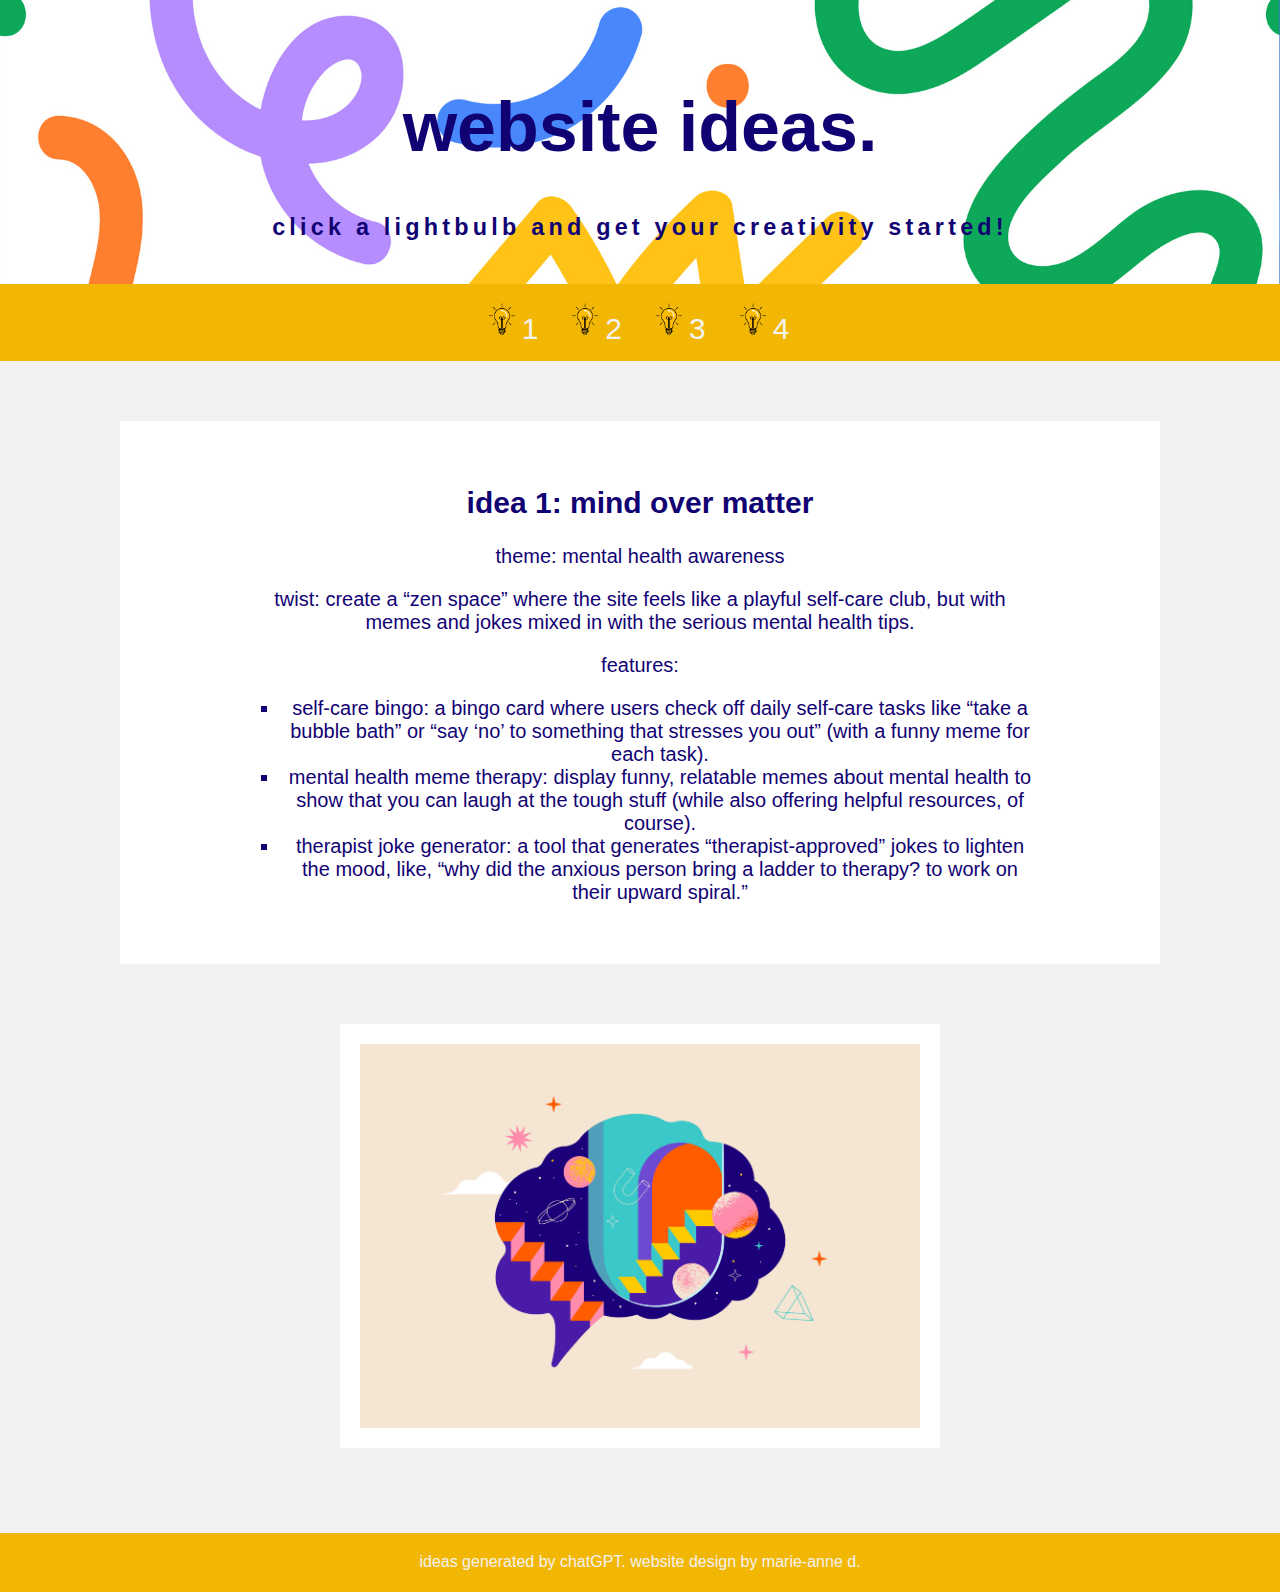
<file: index.html>
<!DOCTYPE html>
<html lang="en">
<head>
    <meta charset="UTF-8">
    <meta name="viewport" content="width=device-width, initial-scale=1.0">
    <title>Website Ideas</title>
    <link rel="stylesheet" href="css/style.css">
</head>
<body class="mentalhealthbody">

<header class="mentalhealth">

    <h1>website ideas</h1> 

    <h3>click a lightbulb and get your creativity started!</h3>

</header>
    

    <nav>
        <a href="index.html" ><img src="images/lightbulb.png" alt="lightbulb icon" class="icon">1</a>
        <a href="idea2.html" ><img src="images/lightbulb.png" alt="lightbulb icon" class="icon">2</a>
        <a href="idea3.html" ><img src="images/lightbulb.png" alt="lightbulb icon" class="icon">3</a>
        <a href="idea4.html" ><img src="images/lightbulb.png" alt="lightbulb icon" class="icon">4</a>
    </nav>

    <article>
        <h2>Idea 1: Mind Over Matter</h2>
        <p>Theme: Mental Health Awareness</p>
        <p>Twist: Create a “Zen Space” where the site feels like a playful self-care club, but with memes and jokes mixed in with the serious mental health tips.</p>
        <p>Features:</p>
        <ul>
            <li>Self-Care Bingo: A bingo card where users check off daily self-care tasks like “Take a bubble bath” or “Say ‘no’ to something that stresses you out” (with a funny meme for each task).
            </li>
            <li>Mental Health Meme Therapy: Display funny, relatable memes about mental health to show that you can laugh at the tough stuff (while also offering helpful resources, of course).
            </li>
            <li>Therapist Joke Generator: A tool that generates “Therapist-Approved” jokes to lighten the mood, like, “Why did the anxious person bring a ladder to therapy? To work on their upward spiral.”
            </li>
        </ul>
    </article>

 <img src="images/mentalHealth.jpeg" alt="A colorful graphic representing a healthy headspace.">
    
    <footer> 
        <p>ideas generated by chatGPT. website design by marie-anne d.</p>
    </footer>
</body>
</html>
</file>
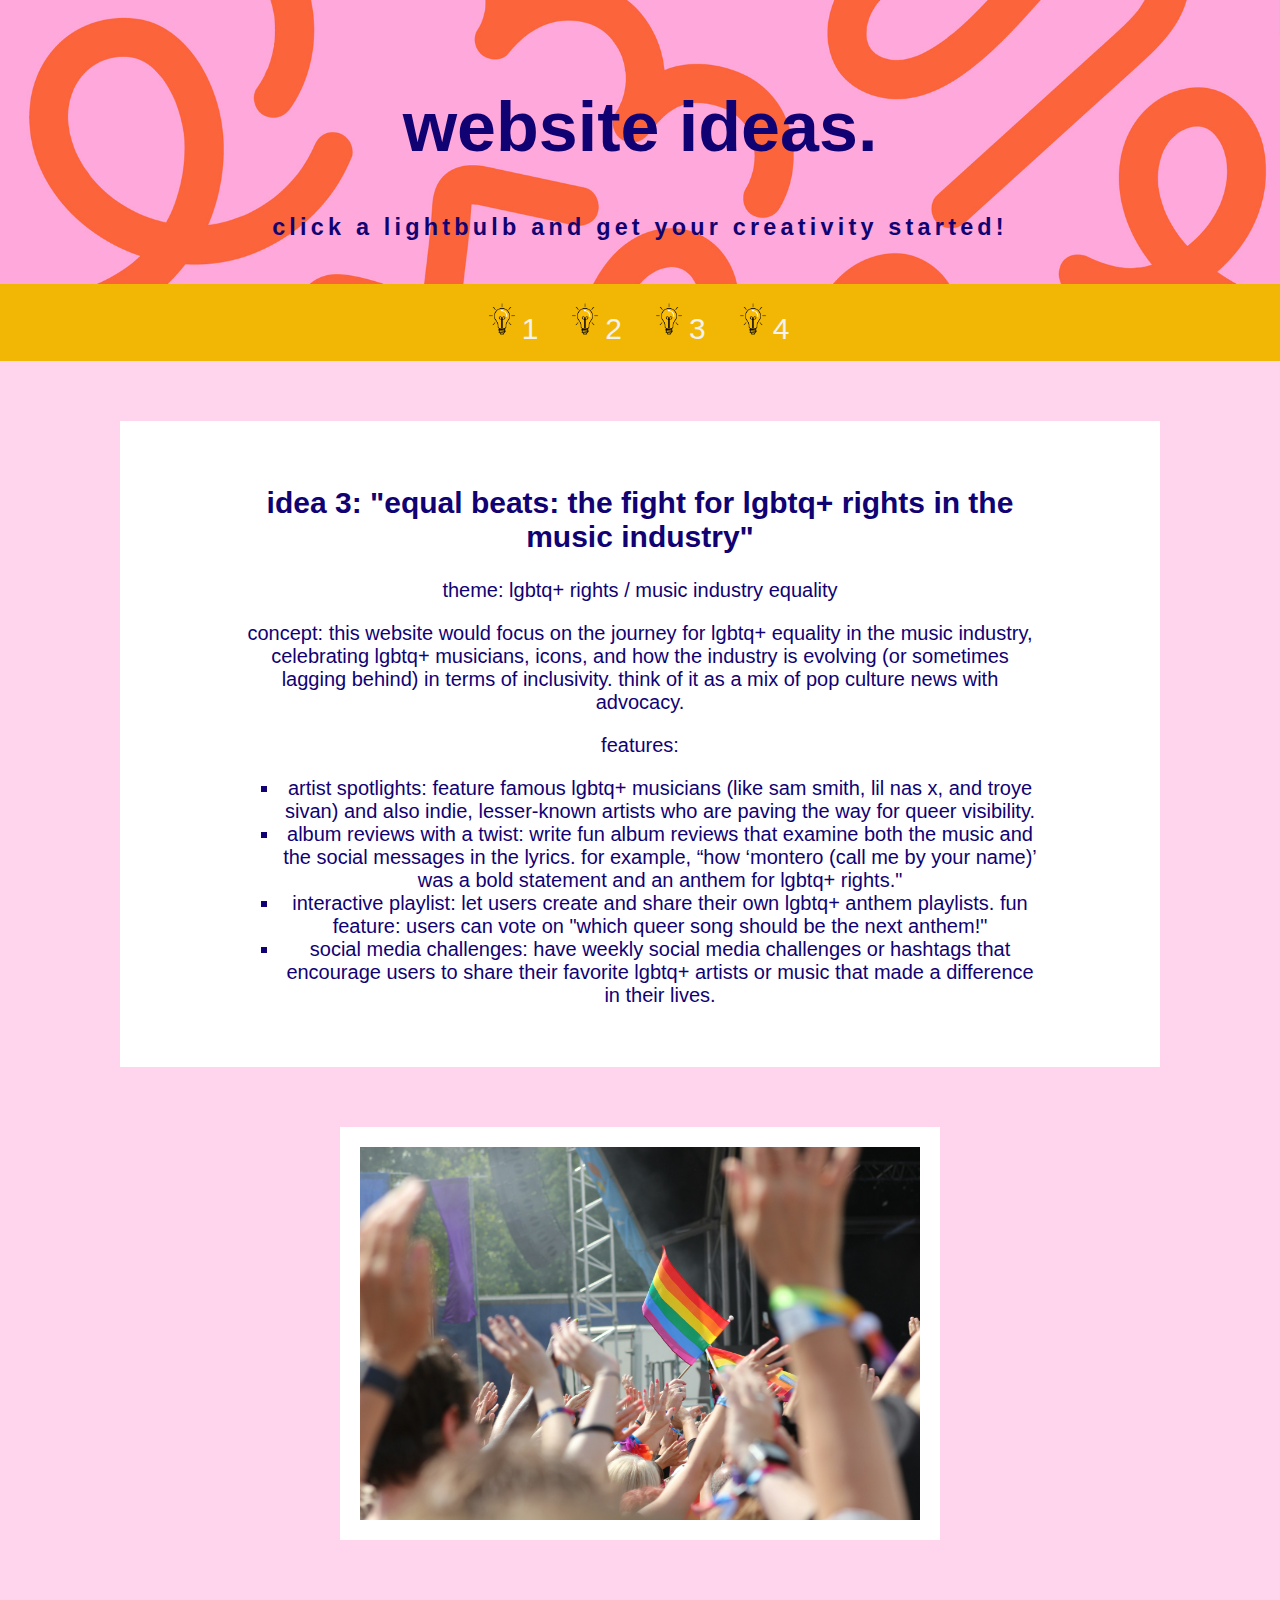
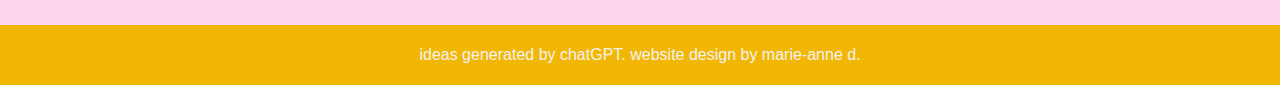
<file: idea3.html>
<!DOCTYPE html>
<html lang="en">
<head>
    <meta charset="UTF-8">
    <meta name="viewport" content="width=device-width, initial-scale=1.0">
    <title>Website Ideas</title>
    <link rel="stylesheet" href="css/style.css">
</head>
<body class="lgbtqbody">

<header class="lgbtq">

    <h1>website ideas</h1> 

    <h3>click a lightbulb and get your creativity started!</h3>

</header>
    

    <nav>
        <a href="index.html" ><img src="images/lightbulb.png" alt="lightbulb icon" class="icon">1</a>
        <a href="idea2.html" ><img src="images/lightbulb.png" alt="lightbulb icon" class="icon">2</a>
        <a href="idea3.html" ><img src="images/lightbulb.png" alt="lightbulb icon" class="icon">3</a>
        <a href="idea4.html" ><img src="images/lightbulb.png" alt="lightbulb icon" class="icon">4</a>
    </nav>

    <article>
        <h2>Idea 3: "Equal Beats: The Fight for LGBTQ+ Rights in the Music Industry"</h2>
        <p>Theme: LGBTQ+ Rights / Music Industry Equality</p>
        <p>Concept: This website would focus on the journey for LGBTQ+ equality in the music industry, celebrating LGBTQ+ musicians, icons, and how the industry is evolving (or sometimes lagging behind) in terms of inclusivity. Think of it as a mix of pop culture news with advocacy.
        </p>        
        <p>Features:</p>
        <ul>
            <li>Artist Spotlights: Feature famous LGBTQ+ musicians (like Sam Smith, Lil Nas X, and Troye Sivan) and also indie, lesser-known artists who are paving the way for queer visibility.
            </li>
            <li>Album Reviews with a Twist: Write fun album reviews that examine both the music and the social messages in the lyrics. For example, “How ‘Montero (Call Me By Your Name)’ Was a Bold Statement and an Anthem for LGBTQ+ Rights."
            </li>
            <li>Interactive Playlist: Let users create and share their own LGBTQ+ anthem playlists. Fun feature: users can vote on "which queer song should be the next anthem!"
            </li>
            <li>Social Media Challenges: Have weekly social media challenges or hashtags that encourage users to share their favorite LGBTQ+ artists or music that made a difference in their lives.
            </li>

        </ul>
    </article>

 <img src="images/concert.jpg" alt="A superhero for the environment">
    
    <footer> 
        <p>ideas generated by chatGPT. website design by marie-anne d.</p>
    </footer>
</body>
</html>
</file>
<file: css/style.css>
*{
    box-sizing: border-box;
  }
  

body{
    font-family:Arial, Helvetica, sans-serif;
    text-align: center;
    font-size:20px;
    margin:0;
    background-color: #fff;
}

.mentalhealthbody{
    background-color: #f2f2f2;
}

.environmentbody{
    background-color: #e4f2ed;
}

.lgbtqbody{
    background-color:#ffd4ed;
}

.fashionbody{
    background-color: #f0e5c2;
}

header{
   padding: 2em 2em 1em 2em;
}

h1{
font-size: 3.5em;

}

h1::after{
    content:".";
}

h3{
   letter-spacing: .18em; 
}

.mentalhealth{
    background: url(../images/bg2.png) no-repeat fixed center center;
    background-size:cover;
    color:#110273;
}

.environment{
    background: url(../images/bg3.png) no-repeat fixed center center;
    background-size:cover;
    color:#0c024b;  
}

.lgbtq{
    background: url(../images/bg1.png) no-repeat fixed center center;
    background-size:cover;  
    color:#110273;
}

.fashion{
    background: url(../images/bg4.png) no-repeat fixed center center;
    background-size:cover;
    color:#110273;  
}

nav{
    background-color: #F2B705;
    text-align: center;
    display:flex;
    justify-content: center;
  
}

img{
    max-width: 600px;
    width: 75%;
    padding: 1em;
    margin: 0 1em 4em 1em;
    background-color: #fff;
}

.icon{
    max-width: 40px;
    width: 100%;
    padding:0;
    margin:0;
    background-color:transparent;
}

a:link{
    color: #F2F2F2;
    background-color: #F2B705;
    text-decoration: none;
    padding:.5em .6em .5em .3em;
    font-size: 1.5em;
    font-weight: normal;
    font-family:Impact, Haettenschweiler, 'Arial Narrow Bold', sans-serif;

}

a:visited{
    color: #F2F2F2;
    
}

a:hover{
    background-color: #110273;
    color:#F2B705
}

a:active{
    background-color: #fee18b;
    color: #110273;
}



article{
    color:#110273;
    background-color: #fff;
    padding: 2em 6em;
    margin: 3em 6em;
    text-transform: lowercase;
    border:1px #110273;
}

p{


}

ul{
    list-style-type: square;
}



footer{
    background-color: #F2B705;
    color:#F2F2F2;
    padding: .3em;
    font-size: .8em;
}
</file>
